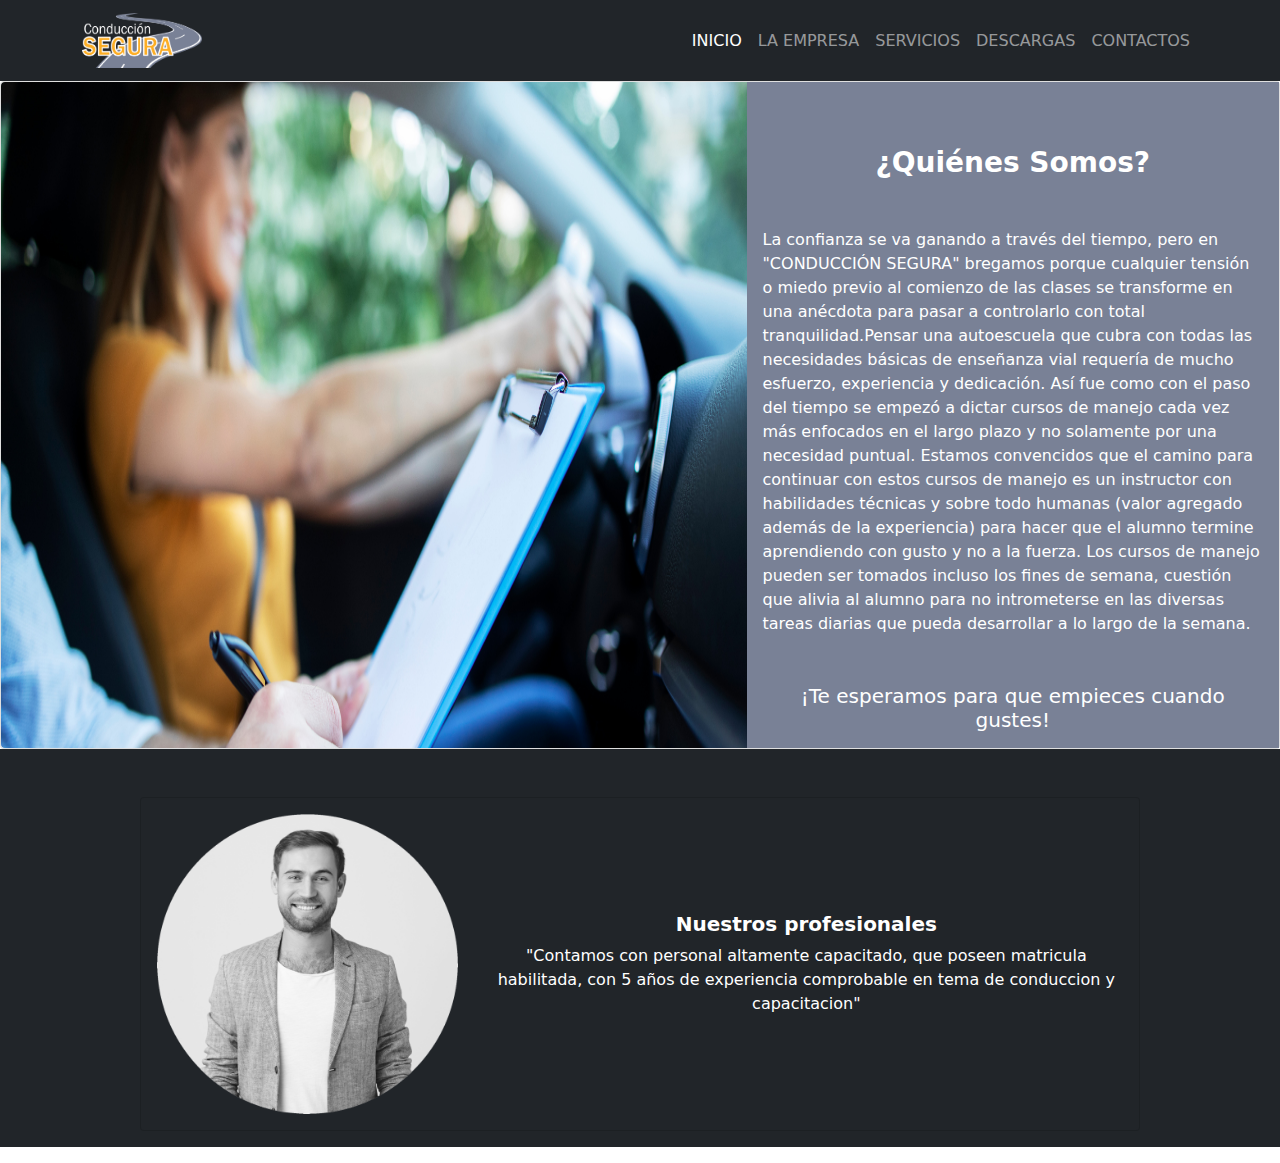
<file: la-empresa.html>
<!doctype html>
<html lang="en">

<head>
  <!-- Required meta tags -->
  <meta charset="utf-8">
  <meta name="viewport" content="width=device-width, initial-scale=1">

  <!-- Bootstrap CSS -->
  <link href="css/bootstrap.min.css" rel="stylesheet">
  <link rel="stylesheet" href="css/estilos.css">
  <link rel="preconnect" href="https://fonts.googleapis.com">
  <link rel="preconnect" href="https://fonts.gstatic.com" crossorigin>
  <link href="https://fonts.googleapis.com/css2?family=Roboto:wght@300;700&display=swap" rel="stylesheet">
  <link href='//netdna.bootstrapcdn.com/font-awesome/4.3.0/css/font-awesome.min.css' rel='stylesheet' />
  <link
    rel="stylesheet" href="https://cdnjs.cloudflare.com/ajax/libs/animate.css/4.1.1/animate.min.css"/>

   <link href="https://fonts.googleapis.com/css2?family=Roboto:wght@300;700;900&display=swap" rel="stylesheet">
  <title>web curso de manejo</title>
</head>

<body>
  <!-- Option 1: Bootstrap Bundle with Popper -->
  <script src="js/bootstrap.bundle.min.js"></script>
</body>

</html>
<nav class="navbar navbar-expand-lg navbar-dark bg-dark animate__animated animate__fadeIn">
  <div class="container">
    <a class="navbar-brand" href="#"><img src="imagenes/LOGO3 PNG.png" alt="logo" class="imagen-logo-tamaño"></a>
    <button class="navbar-toggler bg-dark " type="button" data-bs-toggle="collapse"
      data-bs-target="#navbarTogglerDemo02" aria-controls="navbarTogglerDemo02" aria-expanded="false"
      aria-label="Toggle navigation">
      <span class="navbar-toggler-icon"></span>
    </button>
    <div class="collapse navbar-collapse P-5 col-md-4" id="navbarTogglerDemo02">
      <ul class="navbar-nav ms-auto ">
        <li class="nav-item">
          <a class="nav-link active" aria-current="page" href="index.html">INICIO</a>
        </li>
        <li class="nav-item">
          <a class="nav-link" href="la-empresa.html">LA EMPRESA</a>
        </li>
        <li class="nav-item">
          <a class="nav-link" href="#">SERVICIOS</a>
        </li>
        <li class="nav-item">
          <a class="nav-link" href="#">DESCARGAS</a>
        </li>
        <li class="nav-item">
          <a class="nav-link" href="#">CONTACTOS</a>
        </li>
    </div>
  </div>
</nav>
<main>
    <div class="card mb-0 animate__animated animate__fadeIn " style="max-width: 3000px;">
        <div class="row g-0 ">
          <div class="col-md-7 d-flex align-items-stretch">
            <img src="imagenes/2b.jpg" class="img-fluid rounded-start" alt="...">
          </div>
          <div class="col-md-5  fondo-la-empresa">
            <div class="card-body">
              <h3 class="card-title text-center mt-5 text-white fs-3 fw-bold">¿Quiénes Somos?</h3>
              <p class="card-text texto-contenedor4 mt-5 text-white  ">La confianza se va ganando a través del tiempo, pero en  "CONDUCCIÓN SEGURA" bregamos porque cualquier tensión o miedo previo al comienzo de las clases se transforme en una anécdota para pasar a controlarlo con total tranquilidad.Pensar una autoescuela que cubra con todas las necesidades básicas de enseñanza vial requería de mucho esfuerzo, experiencia y dedicación. Así fue como con el paso del tiempo se empezó a dictar cursos de manejo  cada vez más enfocados en el largo plazo y no solamente por una necesidad puntual.
                Estamos convencidos que el camino para continuar con estos cursos de manejo es un instructor con habilidades técnicas y sobre todo humanas (valor agregado además de la experiencia) para hacer que el alumno termine aprendiendo con gusto y no a la fuerza. Los cursos de manejo pueden ser tomados incluso los fines de semana, cuestión que alivia al alumno para no intrometerse en las diversas tareas diarias que pueda desarrollar a lo largo de la semana. </p>
              <h5 class="card-text texto-contenedor4 mt-5 text-white text-center"> ¡Te esperamos para que empieces cuando gustes!</h5> 
             </div>
          </div>
        </div>
      </div>
    </main>
<section>
    <figure class="figure d-flex justify-content-center  bg-dark animate__animated animate__fadeIn">
      <div class="card mb-3 mt-5 bg-dark" style="max-width: 1000px;">
    <div class="row g-0 d-flex align-items-center ">
      <div class="col-md-4">
        <img src="imagenes/capacitador.png" class="img-fluid rounded-start p-3  animate__animated animate__fadeIn s3" alt="...">
      </div>
      <div class="col-md-8 text-white">
        <div class="card-body">
          <h5 class="card-title text-center fw-bold" >Nuestros profesionales</h5>
          <p class="card-text text-center fs-5s">"Contamos con personal altamente capacitado, que poseen matricula habilitada, con 5 años de experiencia comprobable en tema de conduccion y capacitacion"</p>
        </div>
      </div>
    </div>
  </div>
</section>
</file>
<file: css/estilos.css>
.imagen-logo-tamaño{
    width: 120px;
    height: 55px;
}



nav{
    font-family:  'Roboto', sans-serif, ;
    
}

.tamaño-imagen-principal{
    height:900px;
    width: 1100px;
}
.fondo{
    background-color: #4B5160;
}

.texto-contenedor{
    font-family: 'Roboto', sans-serif, ;
    color: white;
}

.texto-contenedor3{
    color: #4B5160;
    font-family: 'Roboto', sans-serif, ;
}
.texto-contenedor4{
    font-family: 'Roboto', sans-serif, ;
}

.titulo-principal{
    color:white;
    position:absolute;
    font-family: 'Roboto', sans-serif, ;
    top: 30%;
    margin-left: 25px;
    text-shadow: 0 0 7px rgba(0, 0, 0, 0.8); 
}

.titulo-la-empresa{
  color:white;
  text-shadow: 0 0 7px rgba(0, 0, 0, 0.8); 
}

.titulo-secundario{
    color: white;
    position:absolute;
    font-family: 'Roboto wght@900', sans-serif;
    top: 38%;
    margin-left: 25px;
    margin-top: 10px;
    text-shadow: 0 0 3px rgba(0, 0, 0, 0.8); 
}


.red-social{
  color: white;
  padding: 3px;
  margin-top: 5px;
}



.tamaño.imagen{
  width: auto
}

.titulo-principal-e{
  color:black;
  font-family: 'Roboto', sans-serif, ;
  text-shadow: 0 0 7px rgba(0, 0, 0, 0.8); 
  margin-top: 20%;
  text-align: center;
  padding-bottom: 30px;
}

.titulo-secundario-e{
  color: black;
  font-family: 'Roboto', sans-serif, ;
  
}

.tutor{
  width: 300px;
  padding-top: 50px;
}

.tutor:hover{
  transform: scale(1.2);
}
.fondo-la-empresa{
  background-color:#798196 ;
}
</file>
